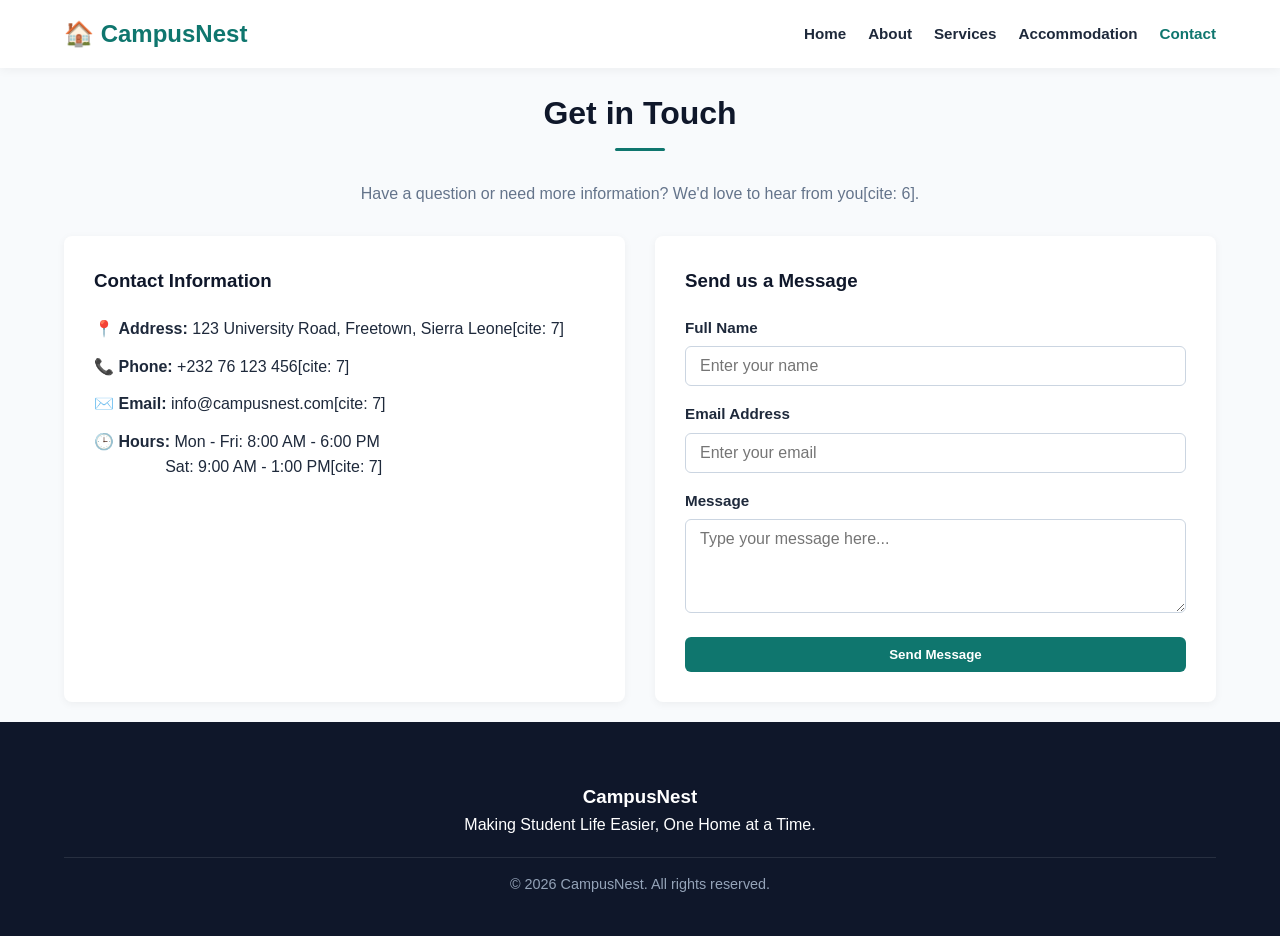
<file: campousnest/css/cntact.html>
<!DOCTYPE html>
<html lang="en">
<head>
  <meta charset="UTF-8">
  <meta name="viewport" content="width=device-width, initial-scale=1.0">
  <title>CampusNest | Contact Us</title>
  <link rel="stylesheet" href="style.css">
</head>
<body>

  <!-- Header -->
  <header class="site-header">
    <div class="container navbar">
      <a href="index.html" class="logo">🏠 CampusNest</a>
      <div class="menu-toggle" id="mobile-menu">☰</div>
      <nav class="nav-links" id="nav-links">
        <a href="index.html">Home</a>
        <a href="about.html">About</a>
        <a href="services.html">Services</a>
        <a href="accommodation.html">Accommodation</a>
        <a href="contact.html" class="active">Contact</a>
      </nav>
    </div>
  </header>

  <!-- Main Section -->
  <section class="container">
    <h2 class="section-title">Get in Touch</h2>
    <p style="text-align: center; max-width: 600px; margin: 0 auto 30px; color: var(--text-muted);">
      Have a question or need more information? We'd love to hear from you[cite: 6].
    </p>

    <div class="grid-2">
      <!-- Contact Information -->
      <div style="background-color: var(--bg-white); padding: 30px; border-radius: 8px; box-shadow: 0 2px 8px rgba(0,0,0,0.05); height: 100%;">
        <h3 style="margin-bottom: 20px; color: var(--secondary-color);">Contact Information</h3>
        <p style="margin-bottom: 12px;">📍 <strong>Address:</strong> 123 University Road, Freetown, Sierra Leone[cite: 7]</p>
        <p style="margin-bottom: 12px;">📞 <strong>Phone:</strong> +232 76 123 456[cite: 7]</p>
        <p style="margin-bottom: 12px;">✉️ <strong>Email:</strong> info@campusnest.com[cite: 7]</p>
        <p style="margin-bottom: 0;">🕒 <strong>Hours:</strong> Mon - Fri: 8:00 AM - 6:00 PM<br>&nbsp;&nbsp;&nbsp;&nbsp;&nbsp;&nbsp;&nbsp;&nbsp;&nbsp;&nbsp;&nbsp;&nbsp;&nbsp;&nbsp;&nbsp;&nbsp;Sat: 9:00 AM - 1:00 PM[cite: 7]</p>
      </div>

      <!-- Send Message Form -->
      <div style="background-color: var(--bg-white); padding: 30px; border-radius: 8px; box-shadow: 0 2px 8px rgba(0,0,0,0.05);">
        <h3 style="margin-bottom: 20px; color: var(--secondary-color);">Send us a Message</h3>
        <form onsubmit="event.preventDefault(); alert('Thank you! Your enquiry has been sent successfully.');">
          <div class="form-group">
            <label for="fullname">Full Name</label>
            <input type="text" id="fullname" class="form-control" placeholder="Enter your name" required>
          </div>
          
          <div class="form-group">
            <label for="email">Email Address</label>
            <input type="email" id="email" class="form-control" placeholder="Enter your email" required>
          </div>

          <div class="form-group">
            <label for="message">Message</label>
            <textarea id="message" class="form-control" rows="4" placeholder="Type your message here..." required></textarea>
          </div>

          <button type="submit" class="btn btn-primary" style="width: 100%;">Send Message</button>
        </form>
      </div>
    </div>
  </section>

  <!-- Footer -->
  <footer class="site-footer">
    <div class="container">
      <h3>CampusNest</h3>
      <p>Making Student Life Easier, One Home at a Time.</p>
      <div class="footer-bottom">
        &copy; 2026 CampusNest. All rights reserved.
      </div>
    </div>
  </footer>

  <script>
    document.getElementById('mobile-menu').addEventListener('click', () => {
      document.getElementById('nav-links').classList.toggle('active');
    });
  </script>
</body>
</html>
</file>
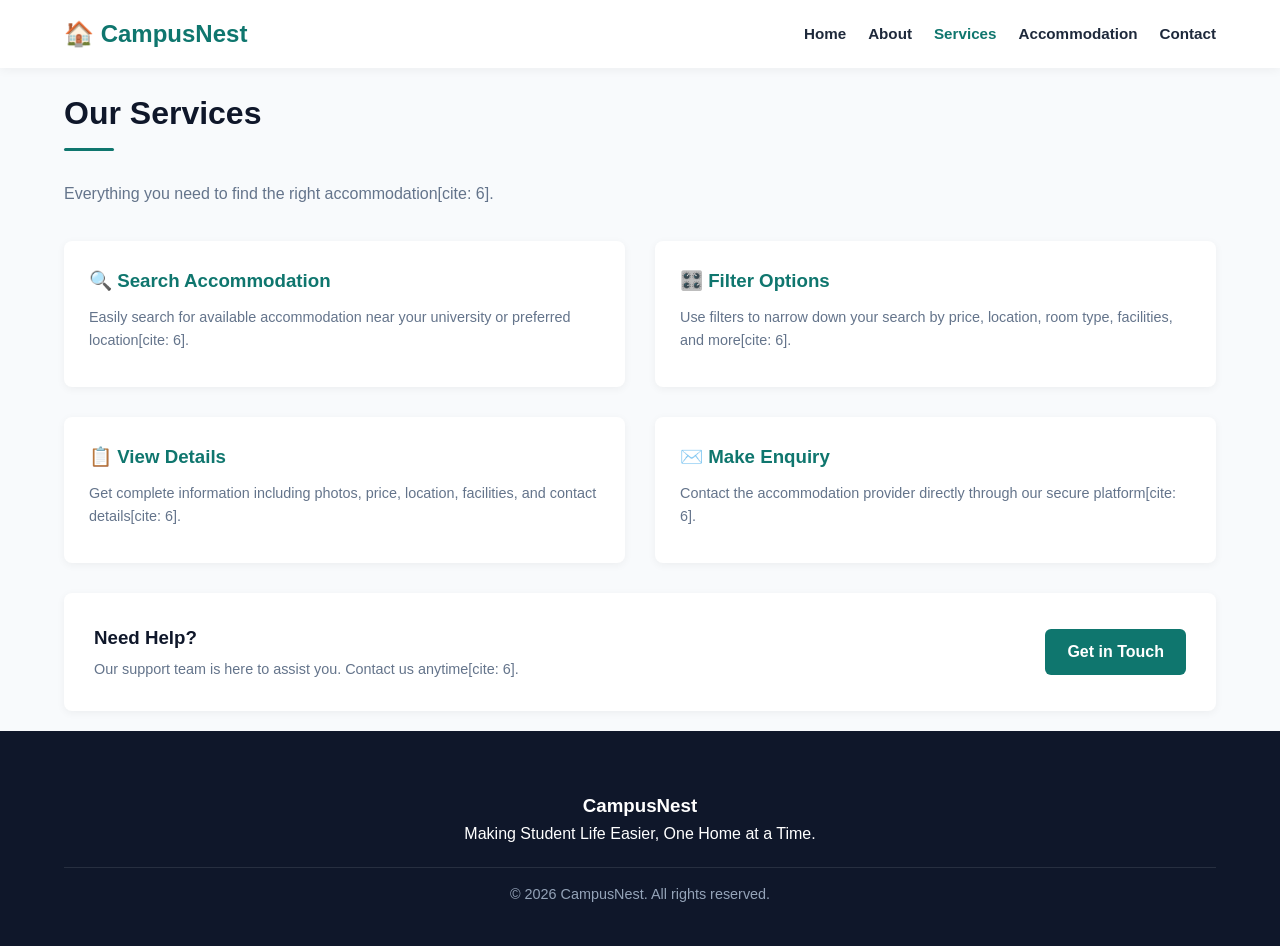
<file: campousnest/css/services.html>
<!DOCTYPE html>
<html lang="en">
<head>
  <meta charset="UTF-8">
  <meta name="viewport" content="width=device-width, initial-scale=1.0">
  <title>CampusNest | Our Services</title>
  <link rel="stylesheet" href="style.css">
  <style>
    /* Specific left-aligned header style for the services section */
    .services-header {
      text-align: left;
      margin-bottom: 35px;
    }
    
    .services-header .section-title {
      text-align: left;
    }

    /* Removes the default center underline alignment from the global section-title */
    .services-header .section-title::after {
      margin: 8px 0 0 0;
    }
  </style>
</head>
<body>

  <!-- Header -->
  <header class="site-header">
    <div class="container navbar">
      <a href="index.html" class="logo">🏠 CampusNest</a>
      <div class="menu-toggle" id="mobile-menu">☰</div>
      <nav class="nav-links" id="nav-links">
        <a href="index.html">Home</a>
        <a href="about.html">About</a>
        <a href="services.html" class="active">Services</a>
        <a href="accommodation.html">Accommodation</a>
        <a href="contact.html">Contact</a>
      </nav>
    </div>
  </header>

  <!-- Main Section -->
  <section class="container">
    
    <!-- Left-Aligned Header Section -->
    <div class="services-header">
      <h2 class="section-title">Our Services</h2>
      <p style="text-align: left; max-width: 600px; color: var(--text-muted);">
        Everything you need to find the right accommodation[cite: 6].
      </p>
    </div>

    <div class="grid-2" style="margin-bottom: 30px;">
      
      <!-- Service Box 1 -->
      <div style="background: var(--bg-white); padding: 25px; border-radius: 8px; box-shadow: 0 2px 8px rgba(0,0,0,0.05);">
        <h3 style="color: var(--primary-color); margin-bottom: 10px;">🔍 Search Accommodation</h3>
        <p class="card-text">Easily search for available accommodation near your university or preferred location[cite: 6].</p>
      </div>

      <!-- Service Box 2 -->
      <div style="background: var(--bg-white); padding: 25px; border-radius: 8px; box-shadow: 0 2px 8px rgba(0,0,0,0.05);">
        <h3 style="color: var(--primary-color); margin-bottom: 10px;">🎛️ Filter Options</h3>
        <p class="card-text">Use filters to narrow down your search by price, location, room type, facilities, and more[cite: 6].</p>
      </div>

      <!-- Service Box 3 -->
      <div style="background: var(--bg-white); padding: 25px; border-radius: 8px; box-shadow: 0 2px 8px rgba(0,0,0,0.05);">
        <h3 style="color: var(--primary-color); margin-bottom: 10px;">📋 View Details</h3>
        <p class="card-text">Get complete information including photos, price, location, facilities, and contact details[cite: 6].</p>
      </div>

      <!-- Service Box 4 -->
      <div style="background: var(--bg-white); padding: 25px; border-radius: 8px; box-shadow: 0 2px 8px rgba(0,0,0,0.05);">
        <h3 style="color: var(--primary-color); margin-bottom: 10px;">✉️ Make Enquiry</h3>
        <p class="card-text">Contact the accommodation provider directly through our secure platform[cite: 6].</p>
      </div>

    </div>

    <!-- Need Help Callout -->
    <div style="background-color: var(--bg-white); padding: 30px; border-radius: 8px; display: flex; justify-content: space-between; align-items: center; box-shadow: 0 2px 8px rgba(0,0,0,0.05); flex-wrap: wrap; gap: 20px;">
      <div>
        <h3 style="color: var(--secondary-color); margin-bottom: 5px;">Need Help?</h3>
        <p class="card-text" style="margin-bottom: 0;">Our support team is here to assist you. Contact us anytime[cite: 6].</p>
      </div>
      <a href="contact.html" class="btn btn-primary">Get in Touch</a>
    </div>
  </section>

  <!-- Footer -->
  <footer class="site-footer">
    <div class="container">
      <h3>CampusNest</h3>
      <p>Making Student Life Easier, One Home at a Time.</p>
      <div class="footer-bottom">
        &copy; 2026 CampusNest. All rights reserved.
      </div>
    </div>
  </footer>

  <script>
    document.getElementById('mobile-menu').addEventListener('click', () => {
      document.getElementById('nav-links').classList.toggle('active');
    });
  </script>
</body>
</html>
</file>
<file: campousnest/css/style.css>
/* ==========================================================================
   CampusNest Student Accommodation - Shared Responsive Stylesheet
   ========================================================================== */

/* --- CSS Variables & Color Palette (Teal / Ocean Blue Theme) --- */
:root {
  --primary-color: #0f766e;       /* Deep Teal */
  --primary-hover: #115e59;
  --secondary-color: #0f172a;     /* Dark Slate */
  --accent-color: #0ea5e9;        /* Ocean Blue */
  --bg-light: #f8fafc;            /* Clean light grey/blue background */
  --bg-white: #ffffff;
  --text-dark: #1e293b;
  --text-muted: #64748b;
  --border-color: #cbd5e1;
  --font-main: 'Segoe UI', Tahoma, Geneva, Verdana, sans-serif;
  --transition-speed: 0.3s;
  --container-max-width: 1200px;
}

/* --- Base & Reset --- */
* {
  margin: 0;
  padding: 0;
  box-sizing: border-box;
}

body {
  font-family: var(--font-main);
  color: var(--text-dark);
  background-color: var(--bg-light);
  line-height: 1.6;
  display: flex;
  flex-direction: column;
  min-height: 100vh;
}

a {
  text-decoration: none;
  color: inherit;
}

ul {
  list-style: none;
}

img {
  max-width: 100%;
  height: auto;
  display: block;
}

/* --- Container --- */
.container {
  width: 90%;
  max-width: var(--container-max-width);
  margin: 0 auto;
  padding: 20px 0;
}

/* --- Navigation & Header --- */
.site-header {
  background-color: var(--bg-white);
  box-shadow: 0 2px 10px rgba(0, 0, 0, 0.05);
  position: sticky;
  top: 0;
  z-index: 1000;
}

.navbar {
  display: flex;
  justify-content: space-between;
  align-items: center;
  padding: 15px 0;
}

.logo {
  font-size: 1.5rem;
  font-weight: 700;
  color: var(--primary-color);
  display: flex;
  align-items: center;
  gap: 8px;
}

.nav-links {
  display: flex;
  gap: 22px;
}

.nav-links a {
  font-weight: 600;
  color: var(--text-dark);
  transition: color var(--transition-speed);
  font-size: 0.95rem;
}

.nav-links a:hover,
.nav-links a.active {
  color: var(--primary-color);
}

.menu-toggle {
  display: none;
  font-size: 1.8rem;
  cursor: pointer;
}

/* --- Buttons --- */
.btn {
  display: inline-block;
  padding: 10px 22px;
  border-radius: 6px;
  font-weight: 600;
  cursor: pointer;
  border: none;
  transition: background-color var(--transition-speed), transform var(--transition-speed);
  text-align: center;
}

.btn-primary {
  background-color: var(--primary-color);
  color: #ffffff;
}

.btn-primary:hover {
  background-color: var(--primary-hover);
  transform: translateY(-2px);
}

.btn-accent {
  background-color: var(--accent-color);
  color: #ffffff;
}

.btn-accent:hover {
  background-color: #0284c7;
}

/* --- Hero Section --- */
.hero {
  background: linear-gradient(135deg, rgba(15, 118, 110, 0.9), rgba(15, 23, 42, 0.85)), url('https://images.unsplash.com/photo-1523050854058-8df90110c9f1?auto=format&fit=crop&w=1200&q=80') center/cover no-repeat;
  color: #ffffff;
  text-align: center;
  padding: 90px 20px;
}

.hero h1 {
  font-size: 2.6rem;
  margin-bottom: 12px;
}

.hero p {
  font-size: 1.15rem;
  margin-bottom: 25px;
  color: #e2e8f0;
}

/* --- Section Titles --- */
.section-title {
  text-align: center;
  font-size: 2rem;
  margin-bottom: 30px;
  color: var(--secondary-color);
  position: relative;
}

.section-title::after {
  content: '';
  width: 50px;
  height: 3px;
  background-color: var(--primary-color);
  display: block;
  margin: 8px auto 0;
  border-radius: 2px;
}

/* --- Grid Systems --- */
.grid-4 {
  display: grid;
  grid-template-columns: repeat(4, 1fr);
  gap: 20px;
}

.grid-3 {
  display: grid;
  grid-template-columns: repeat(3, 1fr);
  gap: 25px;
}

.grid-2 {
  display: grid;
  grid-template-columns: repeat(2, 1fr);
  gap: 30px;
  align-items: center;
}

/* --- Card Components & Uniform Image Size --- */
.card {
  background-color: var(--bg-white);
  border-radius: 8px;
  overflow: hidden;
  box-shadow: 0 4px 12px rgba(0, 0, 0, 0.05);
  transition: transform var(--transition-speed), box-shadow var(--transition-speed);
  display: flex;
  flex-direction: column;
}

.card img {
  width: 100%;
  height: 190px;
  object-fit: cover;
}

.card:hover {
  transform: translateY(-4px);
  box-shadow: 0 8px 20px rgba(0, 0, 0, 0.1);
}

.card-body {
  padding: 18px;
  display: flex;
  flex-direction: column;
  flex-grow: 1;
}

.card-title {
  font-size: 1.1rem;
  margin-bottom: 6px;
  color: var(--secondary-color);
}

.card-text {
  font-size: 0.9rem;
  color: var(--text-muted);
  margin-bottom: 10px;
  flex-grow: 1;
}

.card-price {
  font-size: 1.05rem;
  font-weight: 700;
  color: var(--primary-color);
  margin-bottom: 12px;
}

/* --- Badge Details --- */
.badge-group {
  display: flex;
  gap: 10px;
  font-size: 0.85rem;
  color: var(--text-muted);
  margin-bottom: 12px;
  border-top: 1px solid var(--border-color);
  padding-top: 8px;
}

/* --- Form Styles --- */
.form-group {
  margin-bottom: 16px;
}

.form-group label {
  display: block;
  margin-bottom: 6px;
  font-weight: 600;
  font-size: 0.95rem;
}

.form-control {
  width: 100%;
  padding: 10px 14px;
  border: 1px solid var(--border-color);
  border-radius: 6px;
  font-family: inherit;
  font-size: 1rem;
  background-color: var(--bg-white);
}

.form-control:focus {
  outline: none;
  border-color: var(--primary-color);
}

/* --- Footer --- */
.site-footer {
  background-color: var(--secondary-color);
  color: #ffffff;
  margin-top: auto;
  padding: 40px 0 20px;
  text-align: center;
}

.footer-bottom {
  margin-top: 20px;
  padding-top: 15px;
  border-top: 1px solid rgba(255, 255, 255, 0.1);
  font-size: 0.9rem;
  color: #94a3b8;
}

/* ==========================================================================
   Responsive Breakpoints
   ========================================================================== */

@media (max-width: 900px) {
  .grid-4, .grid-3 {
    grid-template-columns: repeat(2, 1fr);
  }
}

@media (max-width: 600px) {
  .menu-toggle {
    display: block;
  }

  .nav-links {
    display: none;
    flex-direction: column;
    width: 100%;
    position: absolute;
    top: 100%;
    left: 0;
    background-color: var(--bg-white);
    padding: 15px;
    box-shadow: 0 4px 8px rgba(0,0,0,0.1);
  }

  .nav-links.active {
    display: flex;
  }

  .grid-4, .grid-3, .grid-2 {
    grid-template-columns: 1fr;
  }

  .hero h1 {
    font-size: 2rem;
  }
}
</file>
